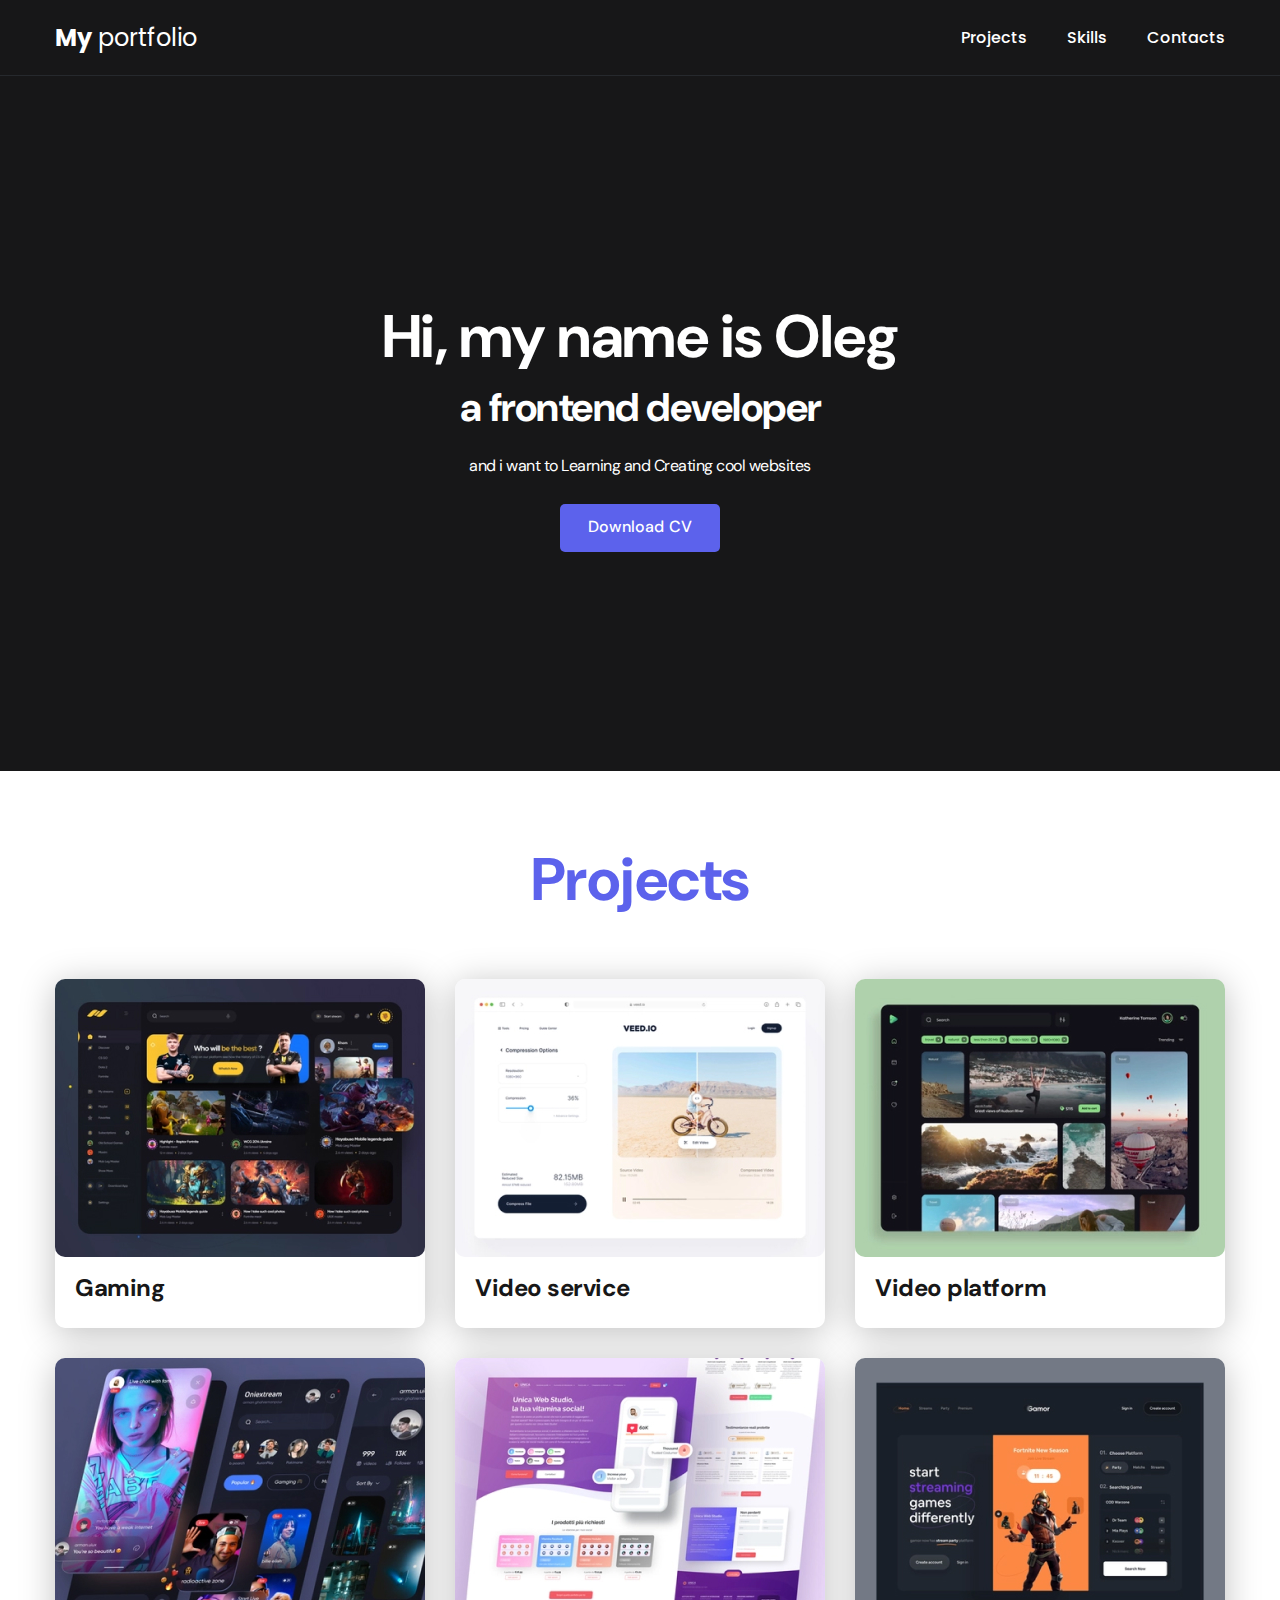
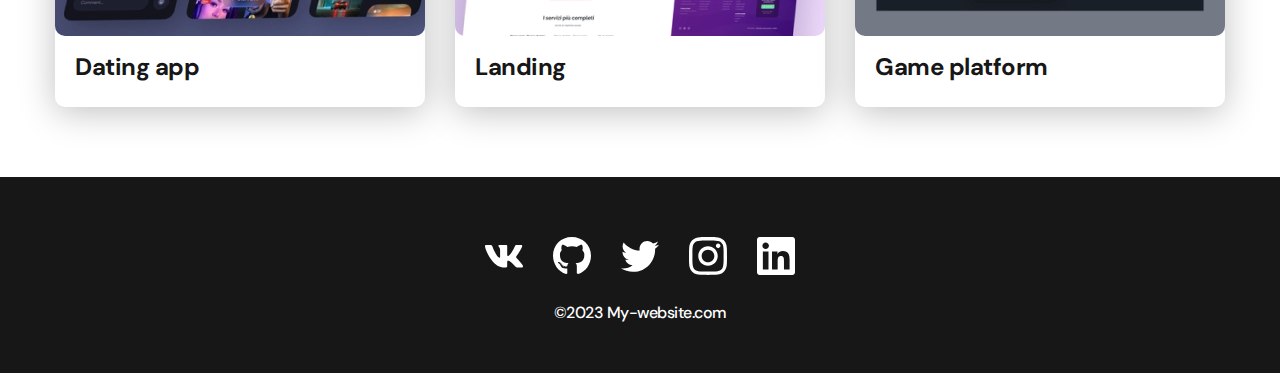
<file: index.html>
<!DOCTYPE html>
<html lang="en">
  <head>
    <meta charset="UTF-8" />
    <meta http-equiv="X-UA-Compatible" content="IE=edge" />
    <meta name="viewport" content="width=device-width, initial-scale=1.0" />
    <title>Portfolio</title>
    <link rel="stylesheet" href="./main.css" />
  </head>
  <body>
    <nav class="nav">
      <div class="container">
        <div class="nav-row">
          <a href="./index.html" class="logo"><strong>My</strong> portfolio</a>
          <ul class="nav-link">
            <li class="nav-list_items">
              <a href="./index.html" class="nav-list_link">Projects</a>
            </li>
            <li class="nav-list_items">
              <a href="./Skills.html" class="nav-list_link">Skills</a>
            </li>
            <li class="nav-list_items">
              <a href="./Contact.html" class="nav-list_link">Contacts</a>
            </li>
          </ul>
        </div>
      </div>
    </nav>

    <header class="header">
      <div class="header_wrapper">
        <h1 class="header_title">
          <strong>Hi, my name is Oleg</strong><br />
          a frontend developer
        </h1>
        <div class="header_text">
          <p>and i want to Learning and Creating cool websites</p>
        </div>
        <a href="#" class="btn">Download CV</a>
      </div>
    </header>

    <main class="section">
      <div class="container">
        <h2 class="title-1">Projects</h2>
        <ul class="projects">
          <li class="project">
            <a href="project.html">
              <img src="./01.jpg" alt="Project img" class="project_img" />
              <h3 class="project_title">Gaming</h3>
            </a>
          </li>
          <li class="project">
            <a href="project_2.html">
              <img src="./02.jpg" alt="Project img" class="project_img" />
              <h3 class="project_title">Video service</h3>
            </a>
          </li>
          <li class="project">
            <a href="project_3.html">
              <img src="./03.jpg" alt="Project img" class="project_img" />
              <h3 class="project_title">Video platform</h3>
            </a>
          </li>
          <li class="project">
            <a href="project_4.html">
              <img src="./04.jpg" alt="Project img" class="project_img" />
              <h3 class="project_title">Dating app</h3>
            </a>
          </li>
          <li class="project">
            <a href="project_5.html">
              <img src="./05.jpg" alt="Project img" class="project_img" />
              <h3 class="project_title">Landing</h3>
            </a>
          </li>
          <li class="project">
            <a href="project_6.html">
              <img src="./06.jpg" alt="Project img" class="project_img" />
              <h3 class="project_title">Game platform</h3>
            </a>
          </li>
        </ul>
      </div>
    </main>

    <footer class="footer">
      <div class="container">
        <div class="footer_wrapper">
          <ul class="social">
            <li class="social_item">
              <a href="#!"><img src="./vk.svg" alt="vk-photo" /></a>
            </li>
            <li class="social_item">
              <a href="https://github.com/OlegKuemzi21" target="_blank"
                ><img src="./gitHub.svg" alt="vk-photo"
              /></a>
            </li>
            <li class="social_item">
              <a href="https://twitter.com/e49rudZM4B7hpif" target="_blank"
                ><img src="./twitter.svg" alt="vk-photo"
              /></a>
            </li>
            <li class="social_item">
              <a href="https://www.instagram.com/oleg.one213/" target="_blank"
                ><img src="./instagram.svg" alt="vk-photo"
              /></a>
            </li>
            <li class="social_item">
              <a href="#!"><img src="./linkedIn.svg" alt="vk-photo" /></a>
            </li>
          </ul>
          <div class="copyright"><p>©2023 My-website.com</p></div>
        </div>
      </div>
    </footer>
  </body>
</html>
</file>
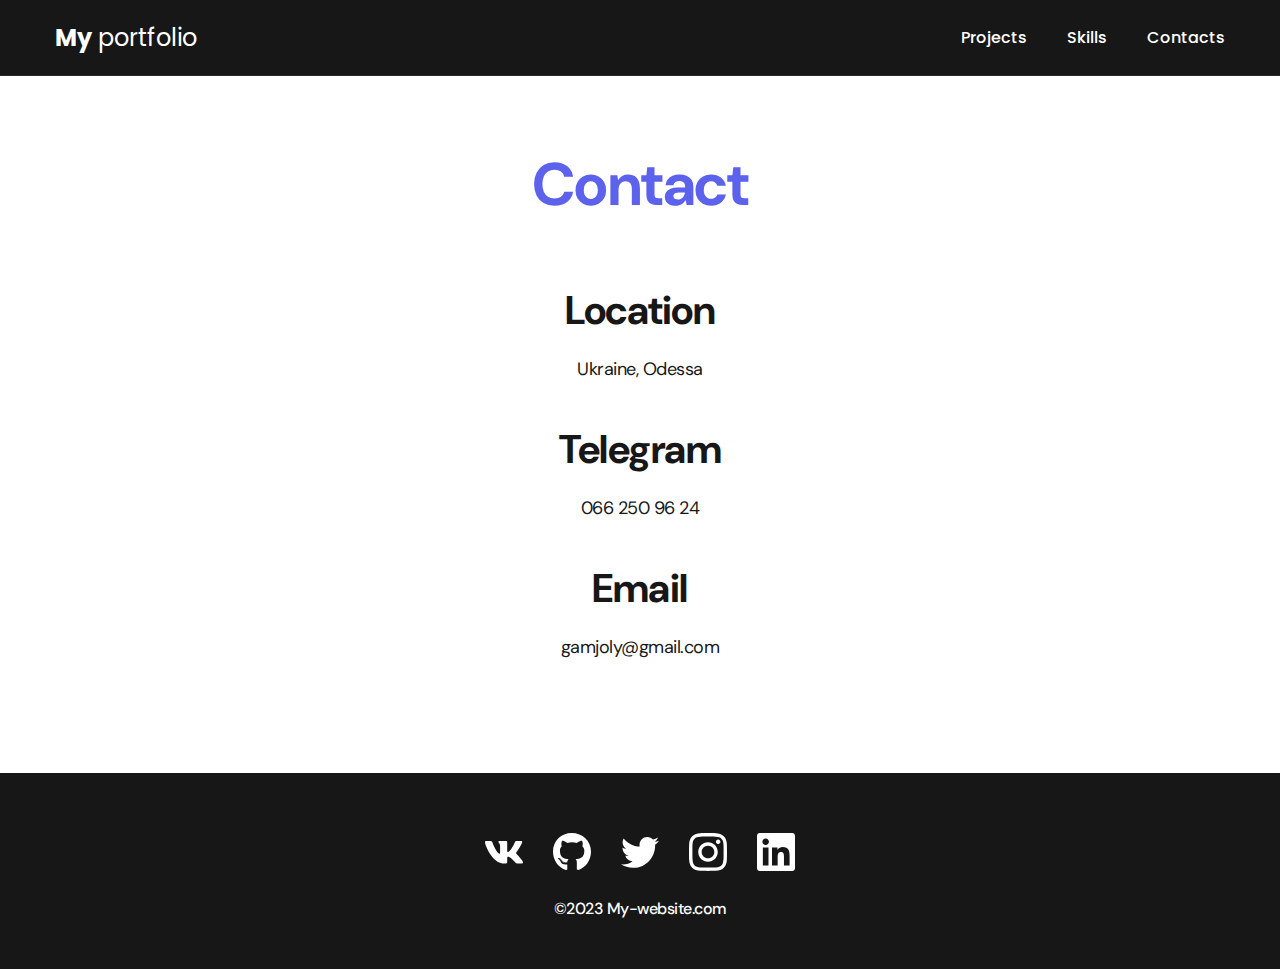
<file: Contact.html>
<!DOCTYPE html>
<html lang="en">
  <head>
    <meta charset="UTF-8" />
    <meta http-equiv="X-UA-Compatible" content="IE=edge" />
    <meta name="viewport" content="width=device-width, initial-scale=1.0" />
    <title>Portfolio</title>
    <link rel="stylesheet" href="./main.css" />
  </head>
  <body>
    <nav class="nav">
      <div class="container">
        <div class="nav-row">
          <a href="./index.html" class="logo"><strong>My</strong> portfolio</a>
          <ul class="nav-link">
            <li class="nav-list_items">
              <a href="./index.html" class="nav-list_link">Projects</a>
            </li>
            <li class="nav-list_items">
              <a href="./Skills.html" class="nav-list_link">Skills</a>
            </li>
            <li class="nav-list_items">
              <a href="./contacts.html" class="nav-list_link">Contacts</a>
            </li>
          </ul>
        </div>
      </div>
    </nav>

    <main class="section">
      <div class="container">
        <h2 class="title-1">Contact</h2>

        <ul class="content-list_contact">
          <li class="content-list_item">
            <h2 class="title-2">Location</h2>
            <p>Ukraine, Odessa</p>
          </li>

          <li class="content-list_item">
            <h2 class="title-2">Telegram</h2>
            <p>066 250 96 24</p>
          </li>
          <li class="content-list_item">
            <h2 class="title-2">Email</h2>
            <p>gamjoly@gmail.com</p>
          </li>
        </ul>
      </div>
    </main>

    <footer class="footer">
      <div class="container">
        <div class="footer_wrapper">
          <ul class="social">
            <li class="social_item">
              <a href="#!"><img src="./vk.svg" alt="vk-photo" /></a>
            </li>
            <li class="social_item">
              <a href="https://github.com/OlegKuemzi21" target="_blank"
                ><img src="./gitHub.svg" alt="vk-photo"
              /></a>
            </li>
            <li class="social_item">
              <a href="https://twitter.com/e49rudZM4B7hpif" target="_blank"
                ><img src="./twitter.svg" alt="vk-photo"
              /></a>
            </li>
            <li class="social_item">
              <a href="https://www.instagram.com/oleg.one213/" target="_blank"
                ><img src="./instagram.svg" alt="vk-photo"
              /></a>
            </li>
            <li class="social_item">
              <a href="#!"><img src="./linkedIn.svg" alt="vk-photo" /></a>
            </li>
          </ul>
          <div class="copyright"><p>©2023 My-website.com</p></div>
        </div>
      </div>
    </footer>
  </body>
</html>
</file>
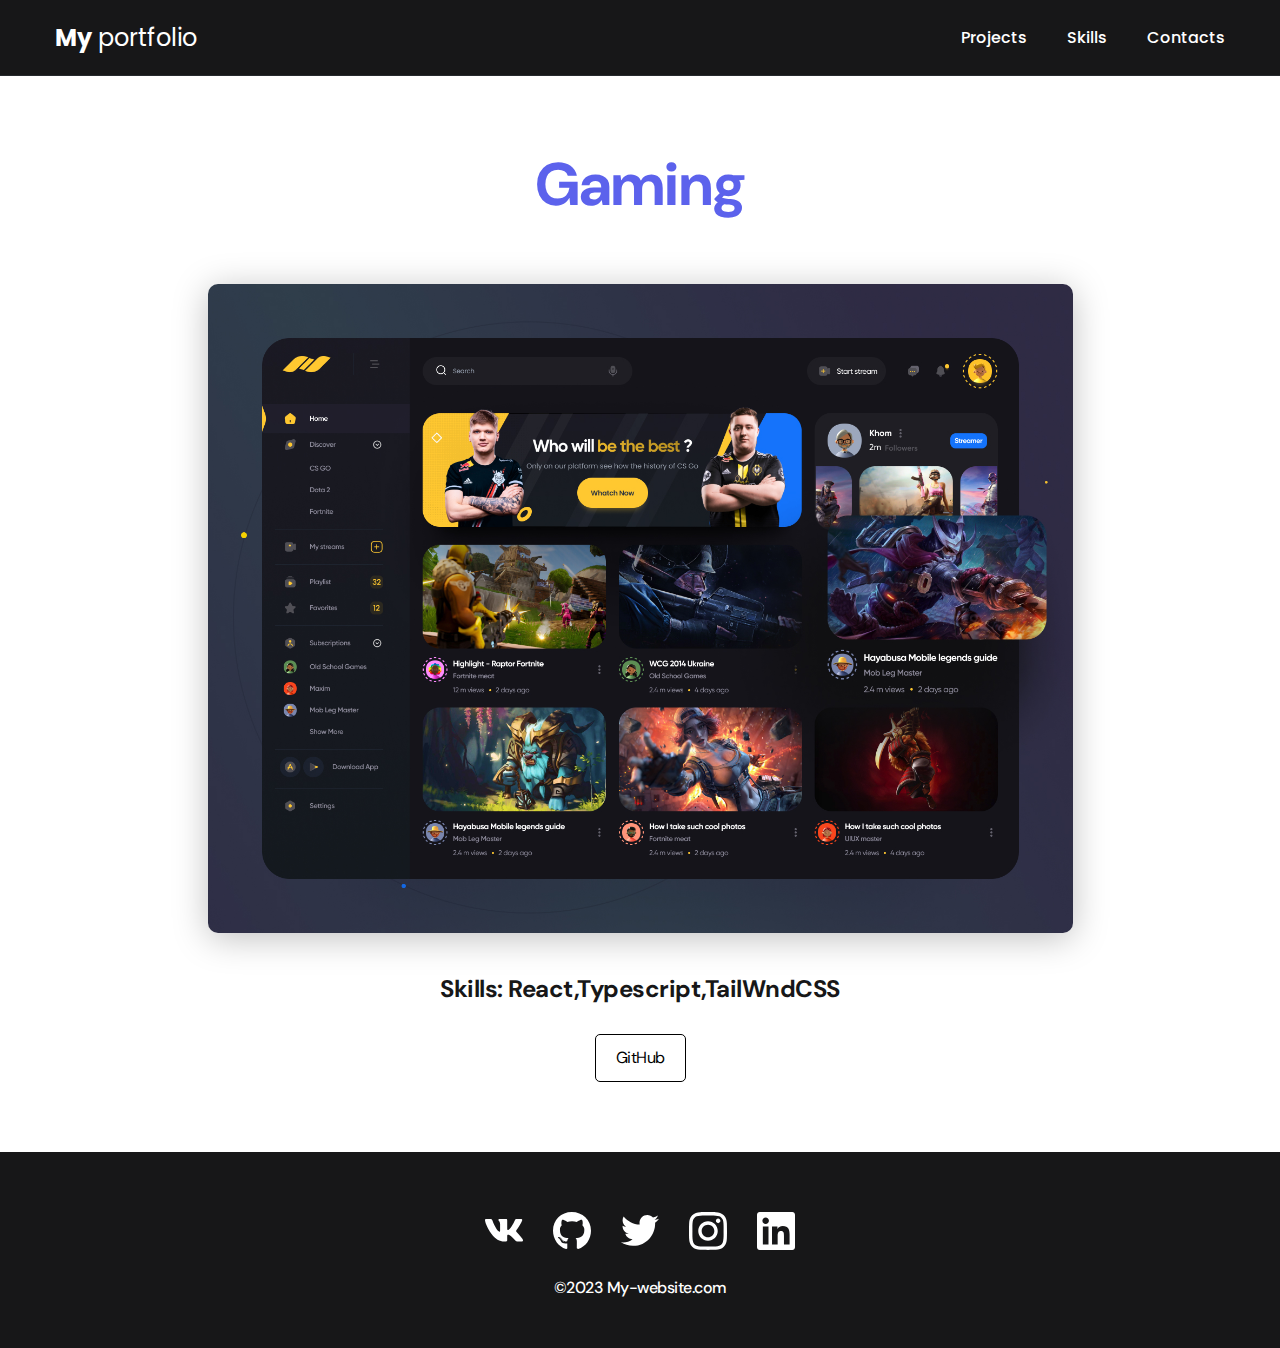
<file: project.html>
<!DOCTYPE html>
<html lang="en">
  <head>
    <meta charset="UTF-8" />
    <meta http-equiv="X-UA-Compatible" content="IE=edge" />
    <meta name="viewport" content="width=device-width, initial-scale=1.0" />
    <title>Portfolio</title>
    <link rel="stylesheet" href="./main.css" />
  </head>
  <body>
    <nav class="nav">
      <div class="container">
        <div class="nav-row">
          <a href="./index.html" class="logo"><strong>My</strong> portfolio</a>
          <ul class="nav-link">
            <li class="nav-list_items">
              <a href="./index.html" class="nav-list_link">Projects</a>
            </li>
            <li class="nav-list_items">
              <a href="./Skills.html" class="nav-list_link">Skills</a>
            </li>
            <li class="nav-list_items">
              <a href="./Contact.html" class="nav-list_link">Contacts</a>
            </li>
          </ul>
        </div>
      </div>
    </nav>

    <main class="section">
      <div class="container">
        <div class="project_details">
          <h1 class="title-1">Gaming</h1>
          <img
            src="./01-big.jpg"
            alt="video serv"
            class="project_details_photo"
          />

          <div class="project_details_desc">
            <p>Skills: React,Typescript,TailWndCSS</p>
          </div>

          <a href="#!" class="btn-outline">GitHub</a>
        </div>
      </div>
    </main>

    <footer class="footer">
      <div class="container">
        <div class="footer_wrapper">
          <ul class="social">
            <li class="social_item">
              <a href="#!"><img src="./vk.svg" alt="vk-photo" /></a>
            </li>
            <li class="social_item">
              <a href="https://github.com/OlegKuemzi21" target="_blank"
                ><img src="./gitHub.svg" alt="vk-photo"
              /></a>
            </li>
            <li class="social_item">
              <a href="https://twitter.com/e49rudZM4B7hpif" target="_blank"
                ><img src="./twitter.svg" alt="vk-photo"
              /></a>
            </li>
            <li class="social_item">
              <a href="https://www.instagram.com/oleg.one213/" target="_blank"
                ><img src="./instagram.svg" alt="vk-photo"
              /></a>
            </li>
            <li class="social_item">
              <a href="#!"><img src="./linkedIn.svg" alt="vk-photo" /></a>
            </li>
          </ul>
          <div class="copyright"><p>©2023 My-website.com</p></div>
        </div>
      </div>
    </footer>
  </body>
</html>
</file>
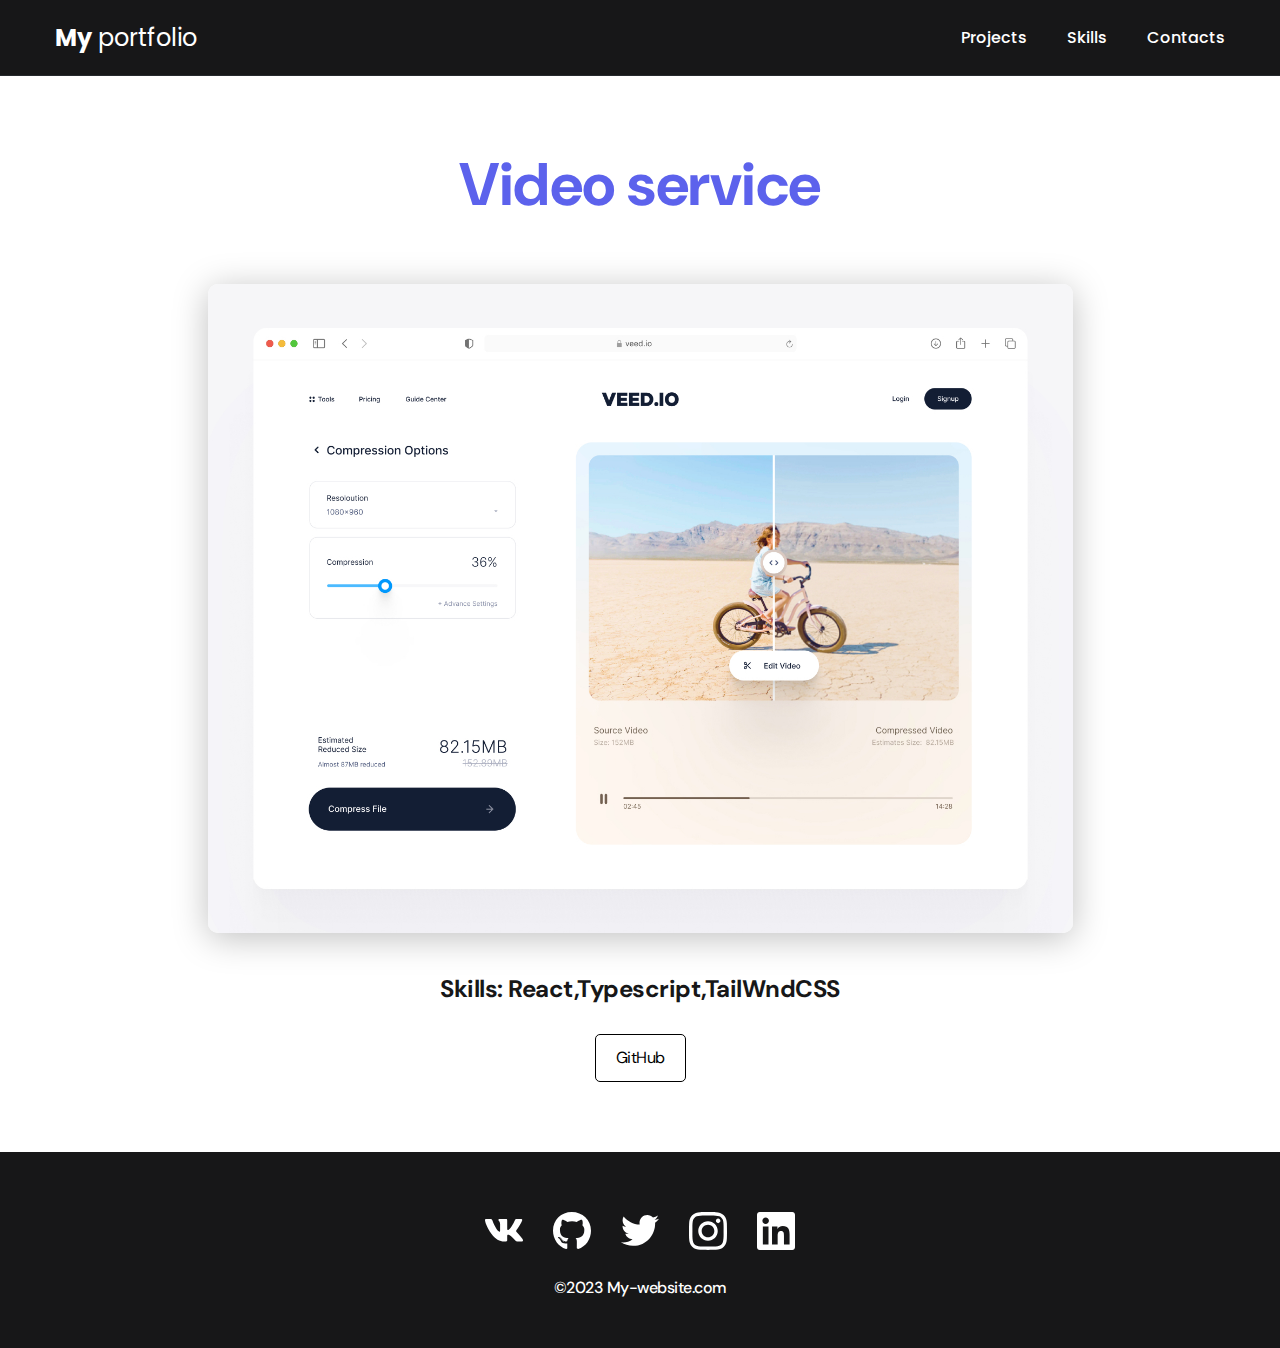
<file: project_2.html>
<!DOCTYPE html>
<html lang="en">
  <head>
    <meta charset="UTF-8" />
    <meta http-equiv="X-UA-Compatible" content="IE=edge" />
    <meta name="viewport" content="width=device-width, initial-scale=1.0" />
    <title>Portfolio</title>
    <link rel="stylesheet" href="./main.css" />
  </head>
  <body>
    <nav class="nav">
      <div class="container">
        <div class="nav-row">
          <a href="./index.html" class="logo"><strong>My</strong> portfolio</a>
          <ul class="nav-link">
            <li class="nav-list_items">
              <a href="./index.html" class="nav-list_link">Projects</a>
            </li>
            <li class="nav-list_items">
              <a href="./Skills.html" class="nav-list_link">Skills</a>
            </li>
            <li class="nav-list_items">
              <a href="./Contact.html" class="nav-list_link">Contacts</a>
            </li>
          </ul>
        </div>
      </div>
    </nav>

    <main class="section">
      <div class="container">
        <div class="project_details">
          <h1 class="title-1">Video service</h1>
          <img
            src="./02-big.jpg"
            alt="video serv"
            class="project_details_photo"
          />

          <div class="project_details_desc">
            <p>Skills: React,Typescript,TailWndCSS</p>
          </div>

          <a href="#!" class="btn-outline">GitHub</a>
        </div>
      </div>
    </main>

    <footer class="footer">
      <div class="container">
        <div class="footer_wrapper">
          <ul class="social">
            <li class="social_item">
              <a href="#!"><img src="./vk.svg" alt="vk-photo" /></a>
            </li>
            <li class="social_item">
              <a href="https://github.com/OlegKuemzi21" target="_blank"
                ><img src="./gitHub.svg" alt="vk-photo"
              /></a>
            </li>
            <li class="social_item">
              <a href="https://twitter.com/e49rudZM4B7hpif" target="_blank"
                ><img src="./twitter.svg" alt="vk-photo"
              /></a>
            </li>
            <li class="social_item">
              <a href="https://www.instagram.com/oleg.one213/" target="_blank"
                ><img src="./instagram.svg" alt="vk-photo"
              /></a>
            </li>
            <li class="social_item">
              <a href="#!"><img src="./linkedIn.svg" alt="vk-photo" /></a>
            </li>
          </ul>
          <div class="copyright"><p>©2023 My-website.com</p></div>
        </div>
      </div>
    </footer>
  </body>
</html>
</file>
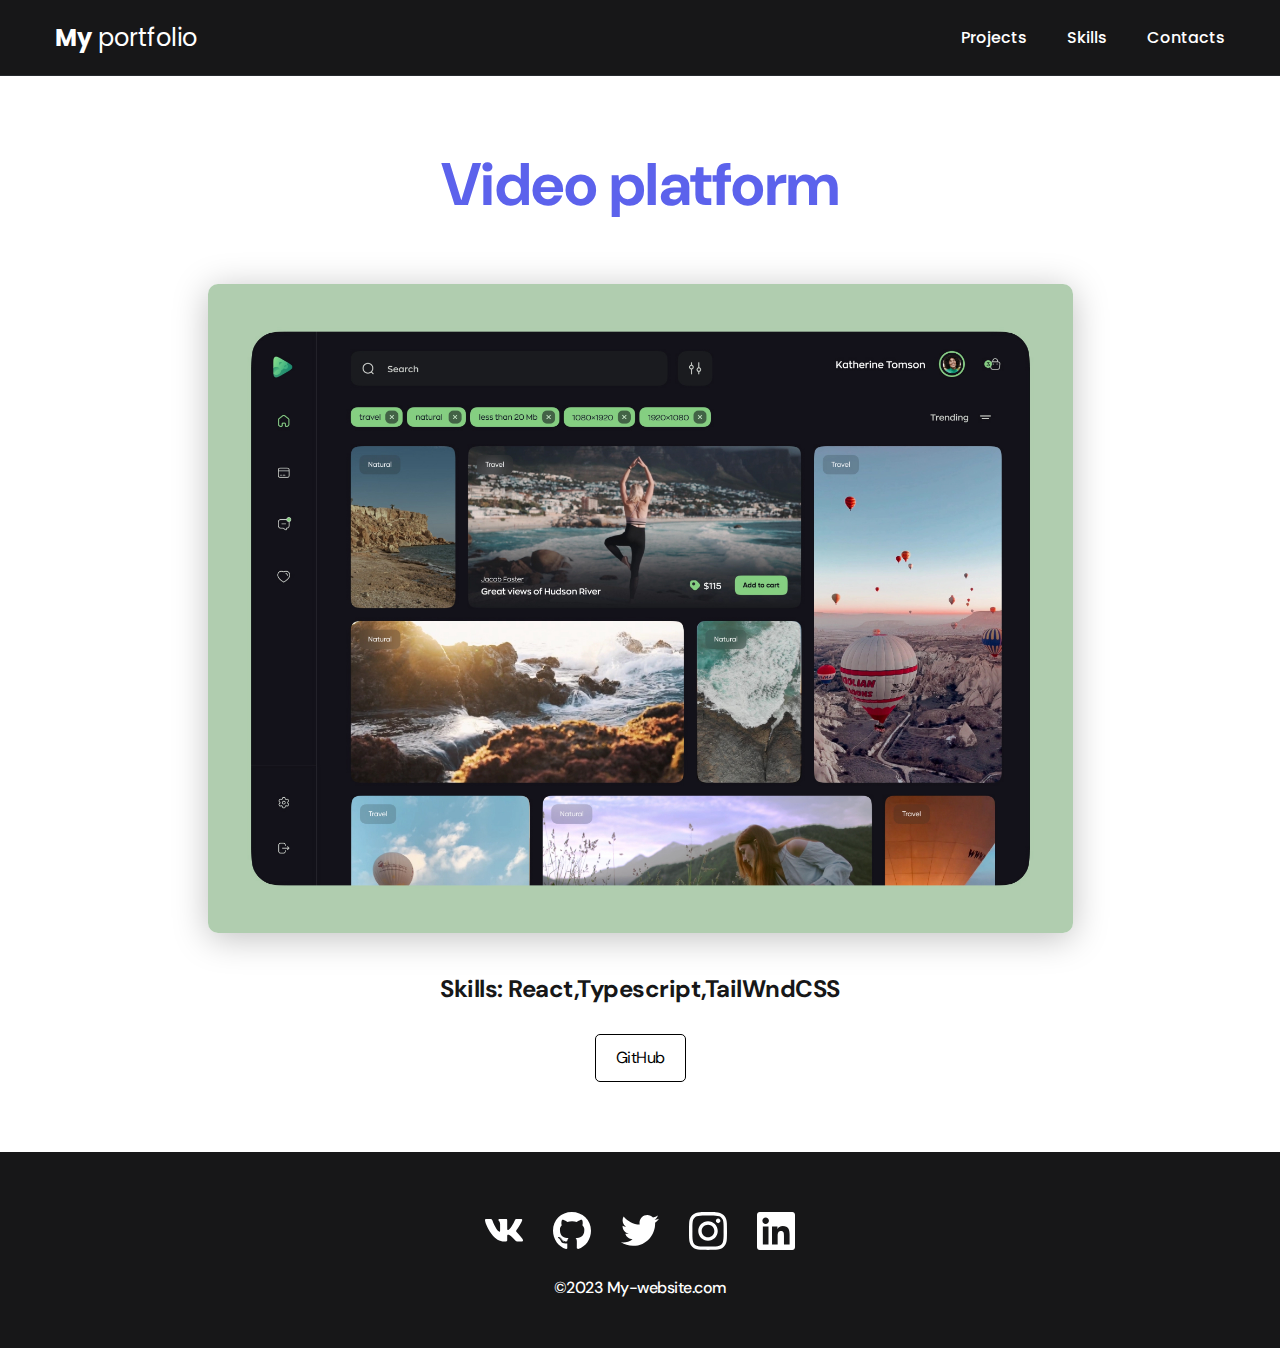
<file: project_3.html>
<!DOCTYPE html>
<html lang="en">
  <head>
    <meta charset="UTF-8" />
    <meta http-equiv="X-UA-Compatible" content="IE=edge" />
    <meta name="viewport" content="width=device-width, initial-scale=1.0" />
    <title>Portfolio</title>
    <link rel="stylesheet" href="./main.css" />
  </head>
  <body>
    <nav class="nav">
      <div class="container">
        <div class="nav-row">
          <a href="./index.html" class="logo"><strong>My</strong> portfolio</a>
          <ul class="nav-link">
            <li class="nav-list_items">
              <a href="./index.html" class="nav-list_link">Projects</a>
            </li>
            <li class="nav-list_items">
              <a href="./Skills.html" class="nav-list_link">Skills</a>
            </li>
            <li class="nav-list_items">
              <a href="./Contact.html" class="nav-list_link">Contacts</a>
            </li>
          </ul>
        </div>
      </div>
    </nav>

    <main class="section">
      <div class="container">
        <div class="project_details">
          <h1 class="title-1">Video platform</h1>
          <img
            src="./03-big.jpg"
            alt="video serv"
            class="project_details_photo"
          />

          <div class="project_details_desc">
            <p>Skills: React,Typescript,TailWndCSS</p>
          </div>

          <a href="#!" class="btn-outline">GitHub</a>
        </div>
      </div>
    </main>

    <footer class="footer">
      <div class="container">
        <div class="footer_wrapper">
          <ul class="social">
            <li class="social_item">
              <a href="#!"><img src="./vk.svg" alt="vk-photo" /></a>
            </li>
            <li class="social_item">
              <a href="https://github.com/OlegKuemzi21" target="_blank"
                ><img src="./gitHub.svg" alt="vk-photo"
              /></a>
            </li>
            <li class="social_item">
              <a href="https://twitter.com/e49rudZM4B7hpif" target="_blank"
                ><img src="./twitter.svg" alt="vk-photo"
              /></a>
            </li>
            <li class="social_item">
              <a href="https://www.instagram.com/oleg.one213/" target="_blank"
                ><img src="./instagram.svg" alt="vk-photo"
              /></a>
            </li>
            <li class="social_item">
              <a href="#!"><img src="./linkedIn.svg" alt="vk-photo" /></a>
            </li>
          </ul>
          <div class="copyright"><p>©2023 My-website.com</p></div>
        </div>
      </div>
    </footer>
  </body>
</html>
</file>
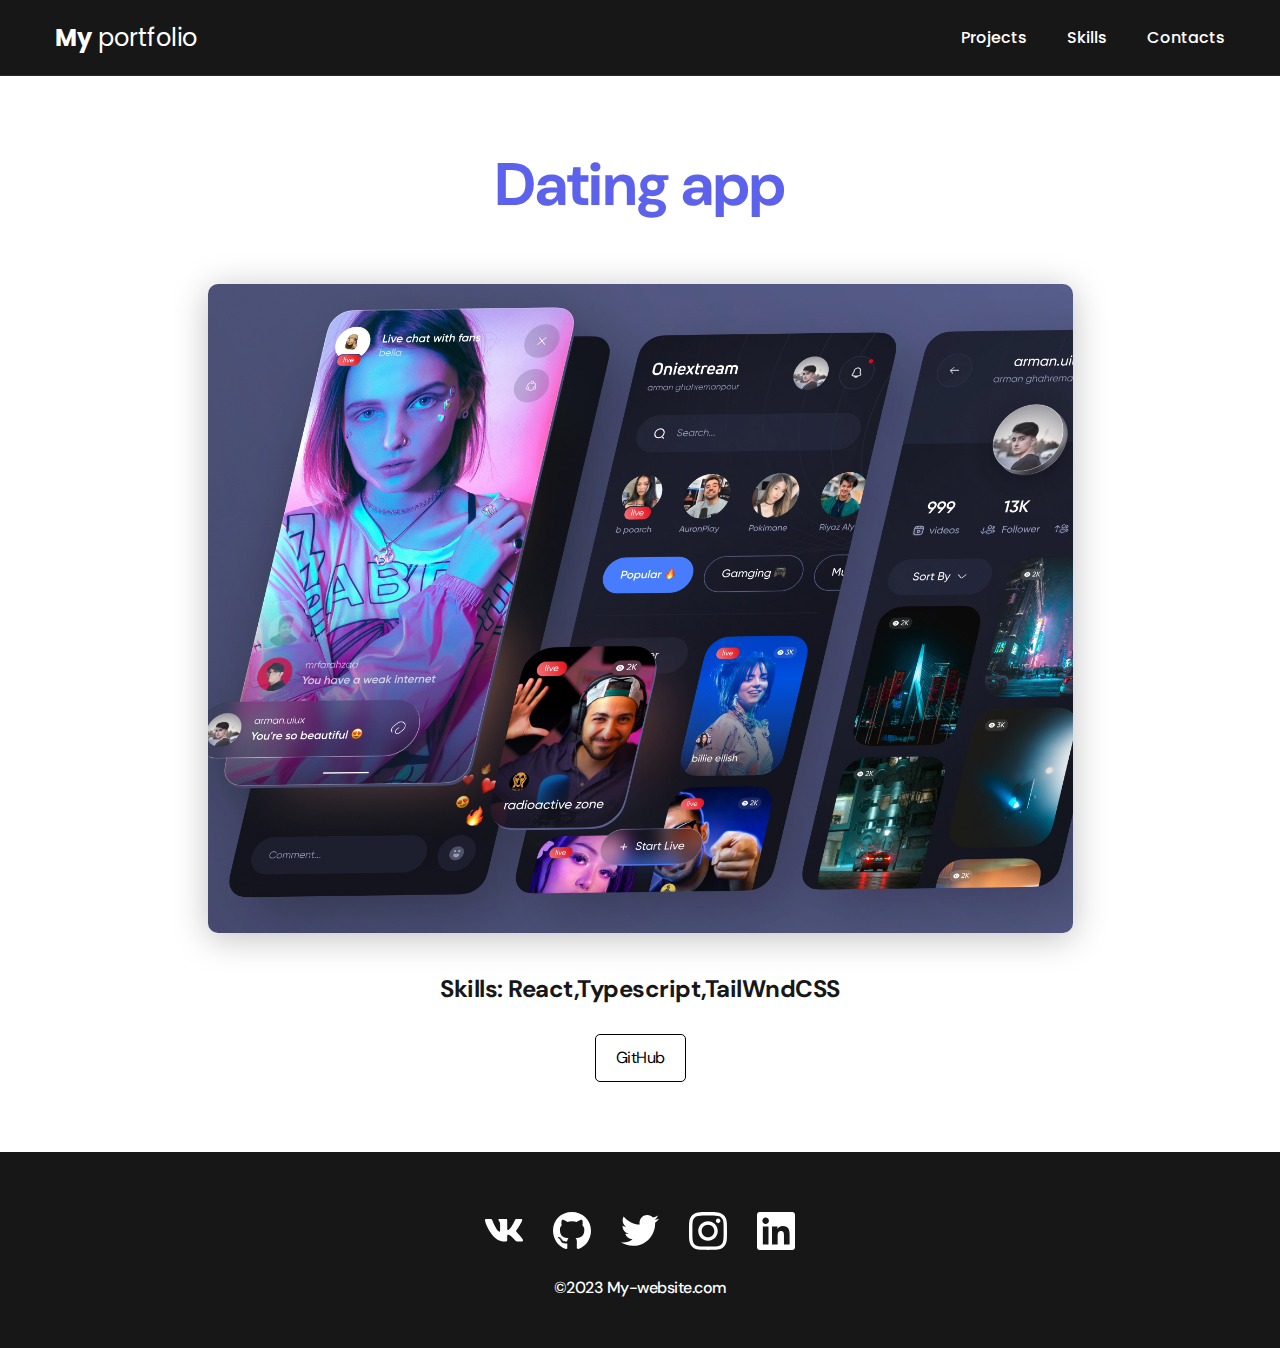
<file: project_4.html>
<!DOCTYPE html>
<html lang="en">
  <head>
    <meta charset="UTF-8" />
    <meta http-equiv="X-UA-Compatible" content="IE=edge" />
    <meta name="viewport" content="width=device-width, initial-scale=1.0" />
    <title>Portfolio</title>
    <link rel="stylesheet" href="./main.css" />
  </head>
  <body>
    <nav class="nav">
      <div class="container">
        <div class="nav-row">
          <a href="./index.html" class="logo"><strong>My</strong> portfolio</a>
          <ul class="nav-link">
            <li class="nav-list_items">
              <a href="./index.html" class="nav-list_link">Projects</a>
            </li>
            <li class="nav-list_items">
              <a href="./Skills.html" class="nav-list_link">Skills</a>
            </li>
            <li class="nav-list_items">
              <a href="./Contact.html" class="nav-list_link">Contacts</a>
            </li>
          </ul>
        </div>
      </div>
    </nav>

    <main class="section">
      <div class="container">
        <div class="project_details">
          <h1 class="title-1">Dating app</h1>
          <img
            src="./04-big.jpg"
            alt="video serv"
            class="project_details_photo"
          />

          <div class="project_details_desc">
            <p>Skills: React,Typescript,TailWndCSS</p>
          </div>

          <a href="#!" class="btn-outline">GitHub</a>
        </div>
      </div>
    </main>

    <footer class="footer">
      <div class="container">
        <div class="footer_wrapper">
          <ul class="social">
            <li class="social_item">
              <a href="#!"><img src="./vk.svg" alt="vk-photo" /></a>
            </li>
            <li class="social_item">
              <a href="https://github.com/OlegKuemzi21" target="_blank"
                ><img src="./gitHub.svg" alt="vk-photo"
              /></a>
            </li>
            <li class="social_item">
              <a href="https://twitter.com/e49rudZM4B7hpif" target="_blank"
                ><img src="./twitter.svg" alt="vk-photo"
              /></a>
            </li>
            <li class="social_item">
              <a href="https://www.instagram.com/oleg.one213/" target="_blank"
                ><img src="./instagram.svg" alt="vk-photo"
              /></a>
            </li>
            <li class="social_item">
              <a href="#!"><img src="./linkedIn.svg" alt="vk-photo" /></a>
            </li>
          </ul>
          <div class="copyright"><p>©2023 My-website.com</p></div>
        </div>
      </div>
    </footer>
  </body>
</html>
</file>
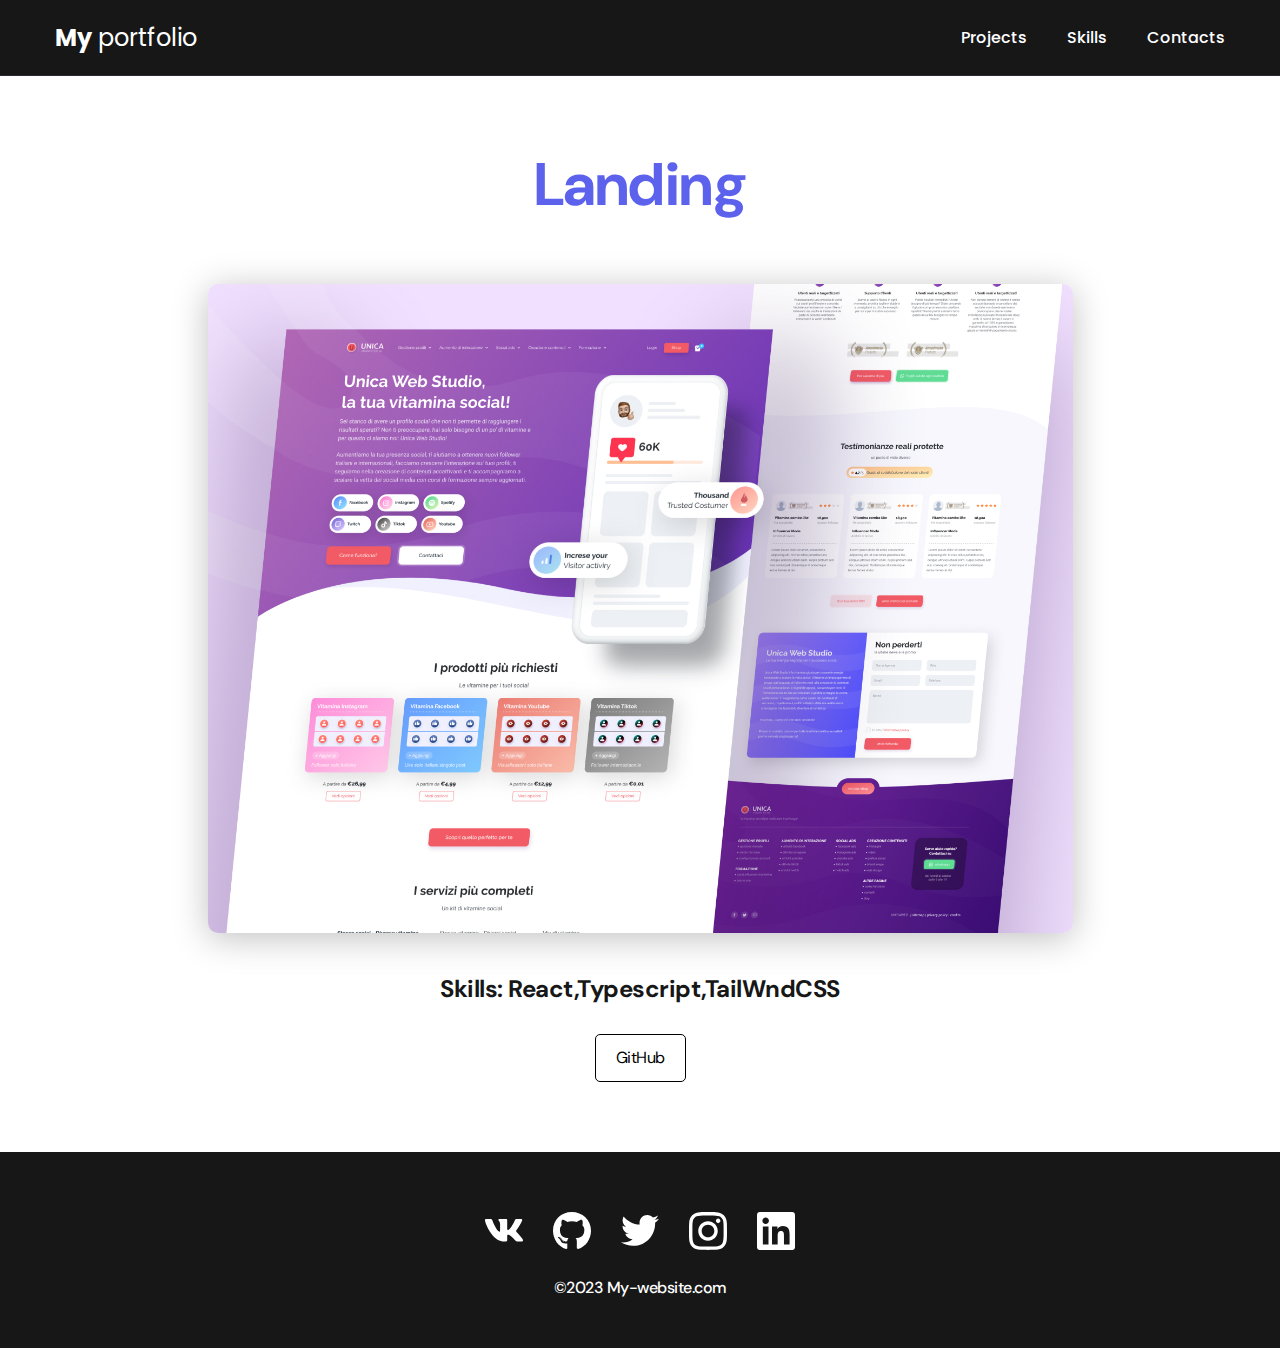
<file: project_5.html>
<!DOCTYPE html>
<html lang="en">
  <head>
    <meta charset="UTF-8" />
    <meta http-equiv="X-UA-Compatible" content="IE=edge" />
    <meta name="viewport" content="width=device-width, initial-scale=1.0" />
    <title>Portfolio</title>
    <link rel="stylesheet" href="./main.css" />
  </head>
  <body>
    <nav class="nav">
      <div class="container">
        <div class="nav-row">
          <a href="./index.html" class="logo"><strong>My</strong> portfolio</a>
          <ul class="nav-link">
            <li class="nav-list_items">
              <a href="./index.html" class="nav-list_link">Projects</a>
            </li>
            <li class="nav-list_items">
              <a href="./Skills.html" class="nav-list_link">Skills</a>
            </li>
            <li class="nav-list_items">
              <a href="./Contact.html" class="nav-list_link">Contacts</a>
            </li>
          </ul>
        </div>
      </div>
    </nav>

    <main class="section">
      <div class="container">
        <div class="project_details">
          <h1 class="title-1">Landing</h1>
          <img
            src="./05-big.jpg"
            alt="video serv"
            class="project_details_photo"
          />

          <div class="project_details_desc">
            <p>Skills: React,Typescript,TailWndCSS</p>
          </div>

          <a href="#!" class="btn-outline">GitHub</a>
        </div>
      </div>
    </main>

    <footer class="footer">
      <div class="container">
        <div class="footer_wrapper">
          <ul class="social">
            <li class="social_item">
              <a href="#!"><img src="./vk.svg" alt="vk-photo" /></a>
            </li>
            <li class="social_item">
              <a href="https://github.com/OlegKuemzi21" target="_blank"
                ><img src="./gitHub.svg" alt="vk-photo"
              /></a>
            </li>
            <li class="social_item">
              <a href="https://twitter.com/e49rudZM4B7hpif" target="_blank"
                ><img src="./twitter.svg" alt="vk-photo"
              /></a>
            </li>
            <li class="social_item">
              <a href="https://www.instagram.com/oleg.one213/" target="_blank"
                ><img src="./instagram.svg" alt="vk-photo"
              /></a>
            </li>
            <li class="social_item">
              <a href="#!"><img src="./linkedIn.svg" alt="vk-photo" /></a>
            </li>
          </ul>
          <div class="copyright"><p>©2023 My-website.com</p></div>
        </div>
      </div>
    </footer>
  </body>
</html>
</file>
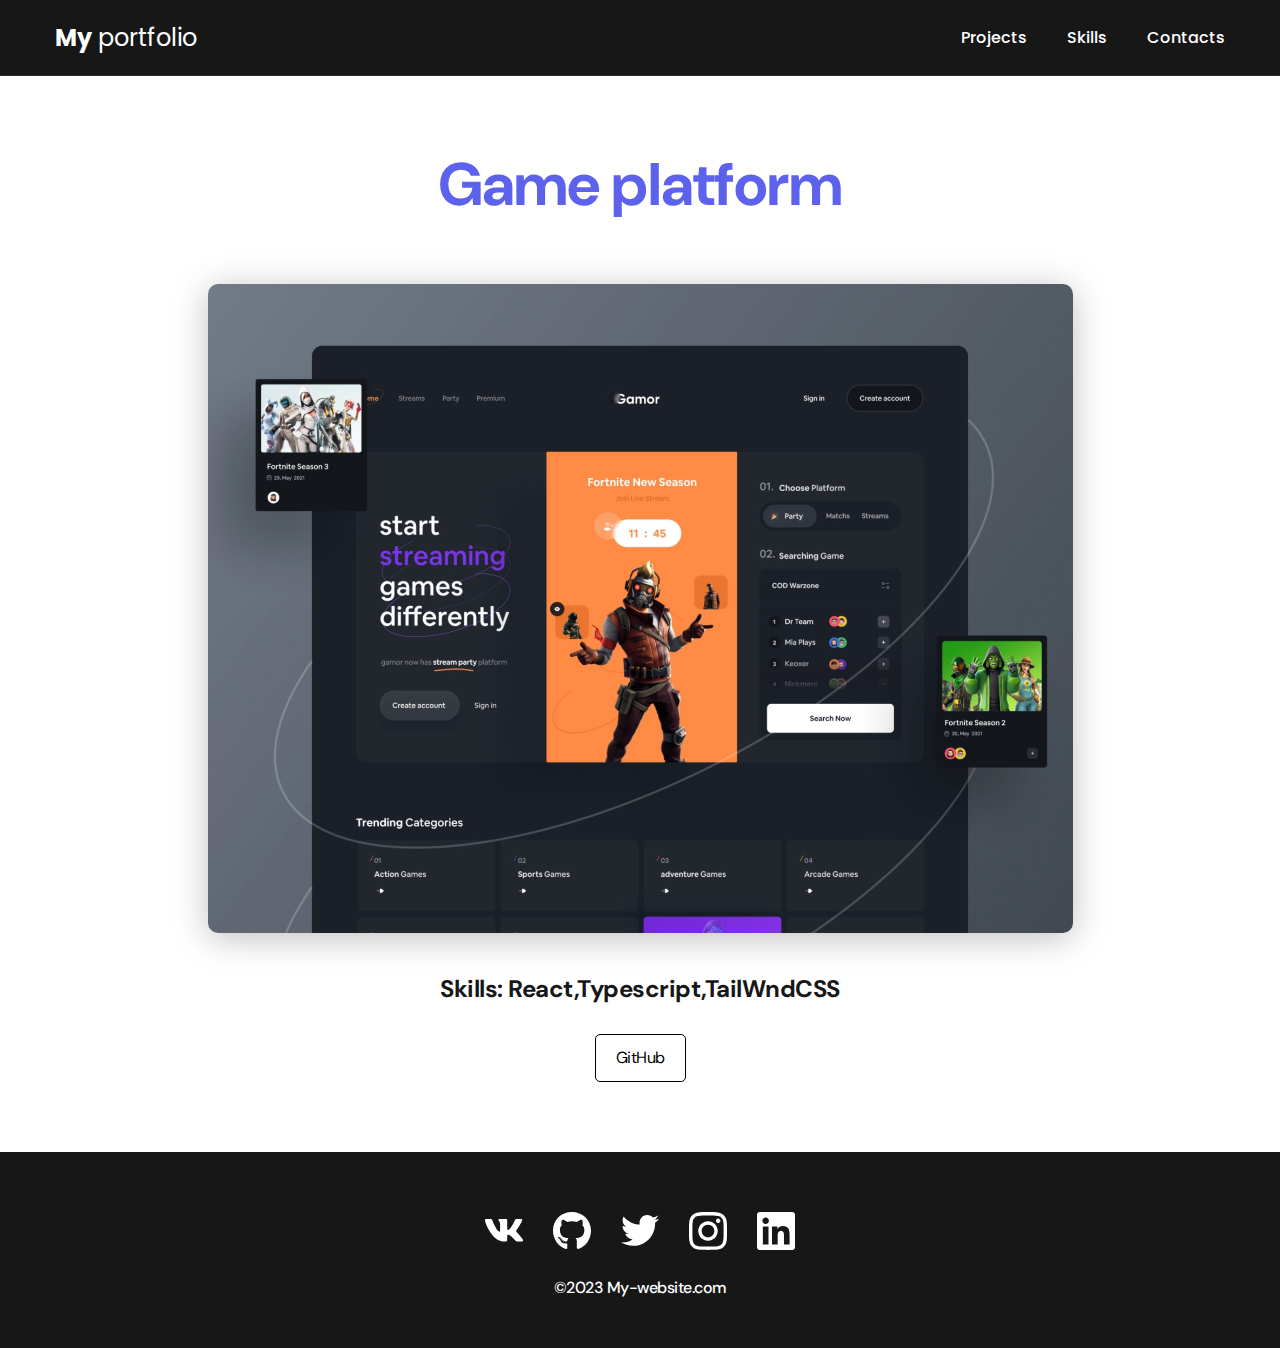
<file: project_6.html>
<!DOCTYPE html>
<html lang="en">
  <head>
    <meta charset="UTF-8" />
    <meta http-equiv="X-UA-Compatible" content="IE=edge" />
    <meta name="viewport" content="width=device-width, initial-scale=1.0" />
    <title>Portfolio</title>
    <link rel="stylesheet" href="./main.css" />
  </head>
  <body>
    <nav class="nav">
      <div class="container">
        <div class="nav-row">
          <a href="./index.html" class="logo"><strong>My</strong> portfolio</a>
          <ul class="nav-link">
            <li class="nav-list_items">
              <a href="./index.html" class="nav-list_link">Projects</a>
            </li>
            <li class="nav-list_items">
              <a href="./Skills.html" class="nav-list_link">Skills</a>
            </li>
            <li class="nav-list_items">
              <a href="./Contact.html" class="nav-list_link">Contacts</a>
            </li>
          </ul>
        </div>
      </div>
    </nav>

    <main class="section">
      <div class="container">
        <div class="project_details">
          <h1 class="title-1">Game platform</h1>
          <img
            src="./06-big.jpg"
            alt="video serv"
            class="project_details_photo"
          />

          <div class="project_details_desc">
            <p>Skills: React,Typescript,TailWndCSS</p>
          </div>

          <a href="#!" class="btn-outline">GitHub</a>
        </div>
      </div>
    </main>

    <footer class="footer">
      <div class="container">
        <div class="footer_wrapper">
          <ul class="social">
            <li class="social_item">
              <a href="#!"><img src="./vk.svg" alt="vk-photo" /></a>
            </li>
            <li class="social_item">
              <a href="https://github.com/OlegKuemzi21" target="_blank"
                ><img src="./gitHub.svg" alt="vk-photo"
              /></a>
            </li>
            <li class="social_item">
              <a href="https://twitter.com/e49rudZM4B7hpif" target="_blank"
                ><img src="./twitter.svg" alt="vk-photo"
              /></a>
            </li>
            <li class="social_item">
              <a href="https://www.instagram.com/oleg.one213/" target="_blank"
                ><img src="./instagram.svg" alt="vk-photo"
              /></a>
            </li>
            <li class="social_item">
              <a href="#!"><img src="./linkedIn.svg" alt="vk-photo" /></a>
            </li>
          </ul>
          <div class="copyright"><p>©2023 My-website.com</p></div>
        </div>
      </div>
    </footer>
  </body>
</html>
</file>
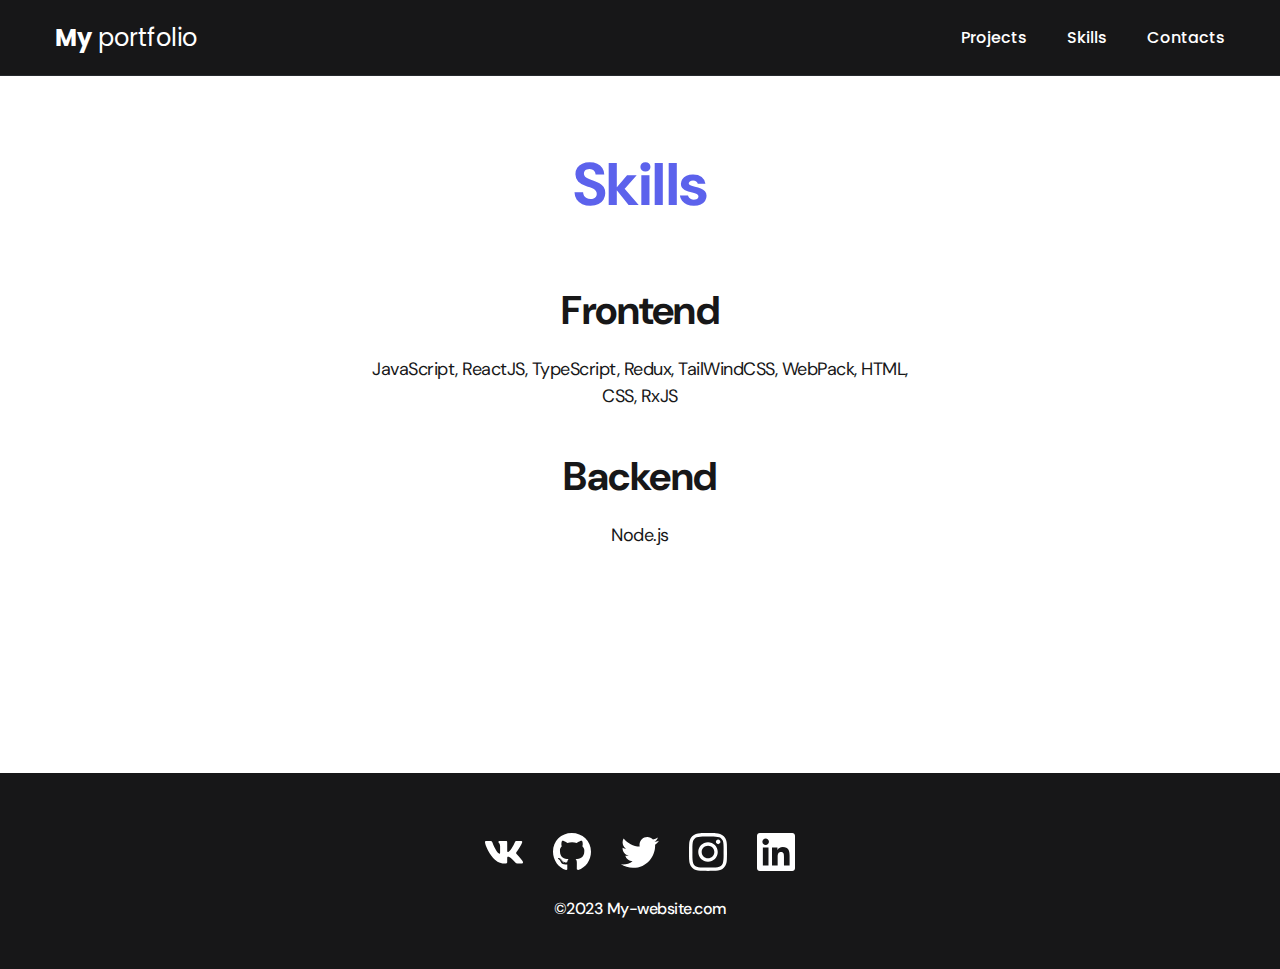
<file: Skills.html>
<!DOCTYPE html>
<html lang="en">
  <head>
    <meta charset="UTF-8" />
    <meta http-equiv="X-UA-Compatible" content="IE=edge" />
    <meta name="viewport" content="width=device-width, initial-scale=1.0" />
    <title>Portfolio</title>
    <link rel="stylesheet" href="./main.css" />
  </head>
  <body>
    <nav class="nav">
      <div class="container">
        <div class="nav-row">
          <a href="./index.html" class="logo"><strong>My</strong> portfolio</a>
          <ul class="nav-link">
            <li class="nav-list_items">
              <a href="./index.html" class="nav-list_link">Projects</a>
            </li>
            <li class="nav-list_items">
              <a href="./Skills.html" class="nav-list_link">Skills</a>
            </li>
            <li class="nav-list_items">
              <a href="./Contact.html" class="nav-list_link">Contacts</a>
            </li>
          </ul>
        </div>
      </div>
    </nav>

    <main class="section">
      <div class="container">
        <h2 class="title-1">Skills</h2>

        <ul class="content-list">
          <li class="content-list_item">
            <h2 class="title-2">Frontend</h2>
            <p>
              JavaScript, ReactJS, TypeScript, Redux, TailWindCSS, WebPack,
              HTML, CSS, RxJS
            </p>
          </li>
          <li class="content-list_item">
            <h2 class="title-2">Backend</h2>
            <p>Node.js</p>
          </li>
        </ul>
      </div>
    </main>

    <footer class="footer">
      <div class="container">
        <div class="footer_wrapper">
          <ul class="social">
            <li class="social_item">
              <a href="#!"><img src="./vk.svg" alt="vk-photo" /></a>
            </li>
            <li class="social_item">
              <a href="https://github.com/OlegKuemzi21" target="_blank"
                ><img src="./gitHub.svg" alt="vk-photo"
              /></a>
            </li>
            <li class="social_item">
              <a href="https://twitter.com/e49rudZM4B7hpif" target="_blank"
                ><img src="./twitter.svg" alt="vk-photo"
              /></a>
            </li>
            <li class="social_item">
              <a href="https://www.instagram.com/oleg.one213/" target="_blank"
                ><img src="./instagram.svg" alt="vk-photo"
              /></a>
            </li>
            <li class="social_item">
              <a href="#!"><img src="./linkedIn.svg" alt="vk-photo" /></a>
            </li>
          </ul>
          <div class="copyright"><p>©2023 My-website.com</p></div>
        </div>
      </div>
    </footer>
  </body>
</html>
</file>
<file: main.css>
@import "./reset.css";
@import url("https://fonts.googleapis.com/css2?family=DM+Sans:wght@400;500;700&family=Poppins:wght@400;500;700&family=Roboto&display=swap");

/* font-family: 'DM Sans', sans-serif;
font-family: 'Poppins', sans-serif;
font-family: 'Roboto', sans-serif; */

:root {
  --black: #171718;
  --black-border: #26292d;
  --white: #fff;
  --purple: #5c62ec;

  --dark-bg: var(--black);
  --dark-border: var(--black-border);
  --header-text: var(--white);
  --accent: var(--purple);
}

html,
body {
  font-family: "DM Sans", sans-serif;
  letter-spacing: -0.5px;
  color: #171718;
}

.container {
  margin: 0 auto;
  padding: 0 15px;
  max-width: 1200px;
}

.none {
  display: none !important;
}

.nav {
  padding: 20px 0;
  border-bottom: 1px solid #26292d;
  background-color: var(--dark-bg);
  color: var(--header-text);
  letter-spacing: normal;
}

.nav-row {
  display: flex;
  justify-content: space-between;
  align-items: center;
  column-gap: 30px;
  row-gap: 20px;
  flex-wrap: wrap;
}

.logo {
  color: #fff;
  font-size: 24px;
  font-family: "Poppins", sans-serif;
}

.logo strong {
  font-weight: 700;
}

.nav-link {
  display: flex;
  align-items: center;
  column-gap: 40px;
  font-size: 16px;
  font-weight: 500;
  font-family: "Poppins", sans-serif;
}

.nav-link a:hover {
  text-decoration: underline;
  text-decoration-thickness: 2px;
  text-decoration-color: rgb(255, 90, 255);
}

.nav-list_link {
  color: #fff;
}

.header {
  padding: 40px 0;
  min-height: 695px;
  display: flex;
  justify-content: center;
  align-items: center;
  background-color: #171718;
  /* background-image: url("./../img/header.jpeg"); */
  /* background-repeat: no-repeat; */
  /* background-size: auto; */
  /* background-position: center center; */
  color: #fff;
  text-align: center;
}

.header_wrapper {
  padding: 0 15px;
  max-width: 660px;
}

.header_title {
  margin-bottom: 20px;
  font-size: 40px;
  font-weight: 700;
  line-height: 1.4;
}

.header_title strong {
  font-size: 60px;
  font-weight: 700;
}

.headre_text {
  margin-bottom: 40px;
  font-size: 18px;
  line-height: 1.333;
}

.headre_text p + p {
  margin-top: 0.5rem;
}

.btn {
  display: inline-block;
  height: 48px;
  margin-top: 28px;
  padding: 12px 28px;
  border-radius: 5px;
  background-color: #5c62ec;
  color: #fff;
  letter-spacing: 0.15px;
  font-size: 16px;
  font-weight: 500;

  transition: opacity 0.2s ease-in;
}

.btn:hover {
  opacity: 0.8;
  /* прозрачность */
}

.btn:active {
  position: relative;

  top: 1px;
}

/* Porject */

.section {
  padding: 70px 0;
}

.title-1 {
  margin-bottom: 60px;
  font-size: 60px;
  font-weight: 700;
  line-height: 1.3;
  color: #5c62ec;
  text-align: center;
}

.projects {
  display: flex;
  flex-wrap: wrap;
  column-gap: 30px;
  row-gap: 30px;
  /* row-gap - делает отсупы мужду рядами  */
}

.project {
  max-width: 370px;
  background-color: #fff;
  box-shadow: 0px 5px 35px rgba(0, 0, 0, 0.25);
  border-radius: 10px;
}

.project_img {
  border-radius: 10px;
}

.project_title {
  padding: 15px 20px 25px;
  font-weight: 700;
  font-size: 24px;
  line-height: 1.3;
  color: #171718;
}

.project_details {
  margin: 0 auto;
  max-width: 865px;

  display: flex;
  flex-direction: column;
  align-items: center;
}

.project_details_photo {
  max-width: 100%;
  margin-bottom: 40px;
  box-shadow: 0px 5px 35px rgba(0, 0, 0, 0.25);
  border-radius: 10px;
}

.project_details_desc {
  margin-bottom: 30px;
  font-weight: 700;
  font-size: 24px;
  line-height: 1.3;
}

/* buttom */

.btn-outline {
  height: 48px;
  padding: 12px 20px;
  border-radius: 5px;
  border: 1px solid #000;
  color: #000;
}

.btn-outline:hover {
  opacity: 0.8;
}

.btn-outline:active {
  position: relative;
  top: 1px;
}

.title-2 {
  margin-bottom: 20px;
  font-size: 40px;
  line-height: 1.3;
  font-weight: 700;
}

.content-list {
  margin: 0 auto;
  max-width: 570px;
  display: flex;
  flex-direction: column;
  align-items: center;
  row-gap: 40px;
  text-align: center;
  margin-bottom: 154px;
}

.content-list_contact {
  margin: 0 auto;
  max-width: 570px;
  display: flex;
  flex-direction: column;
  align-items: center;
  row-gap: 40px;
  text-align: center;
  margin-bottom: 42px;
}

.content-list_item {
  font-size: 18px;
  line-height: 1.5;
}

/* footer */

.footer {
  background-color: #171718;
  padding: 60px 0 50px;
  color: #fff;
}

.footer_wrapper {
  display: flex;
  flex-direction: column;
  align-items: center;
  row-gap: 27px;
}

.social {
  display: flex;
  column-gap: 30px;
  align-items: center;
}

.copyright {
  font-size: 16px;
  font-weight: 500;
}

@media (max-width: 620px) {
  .header {
    min-height: unset;
  }
  .header_title {
    font-size: 30px;
  }

  .header_title strong {
    font-size: 40px;
  }

  .section {
    padding: 40px 0;
  }

  .title-1 {
    margin-bottom: 30px;
    font-size: 40px;
  }

  .projects {
    justify-content: center;
  }

  .footer {
    padding: 40px 0 30px;
  }

  .footer_wrapper {
    row-gap: 20px;
  }

  .social_item {
    width: 28px;
  }

  .social {
    column-gap: 28px;
  }
}
</file>
